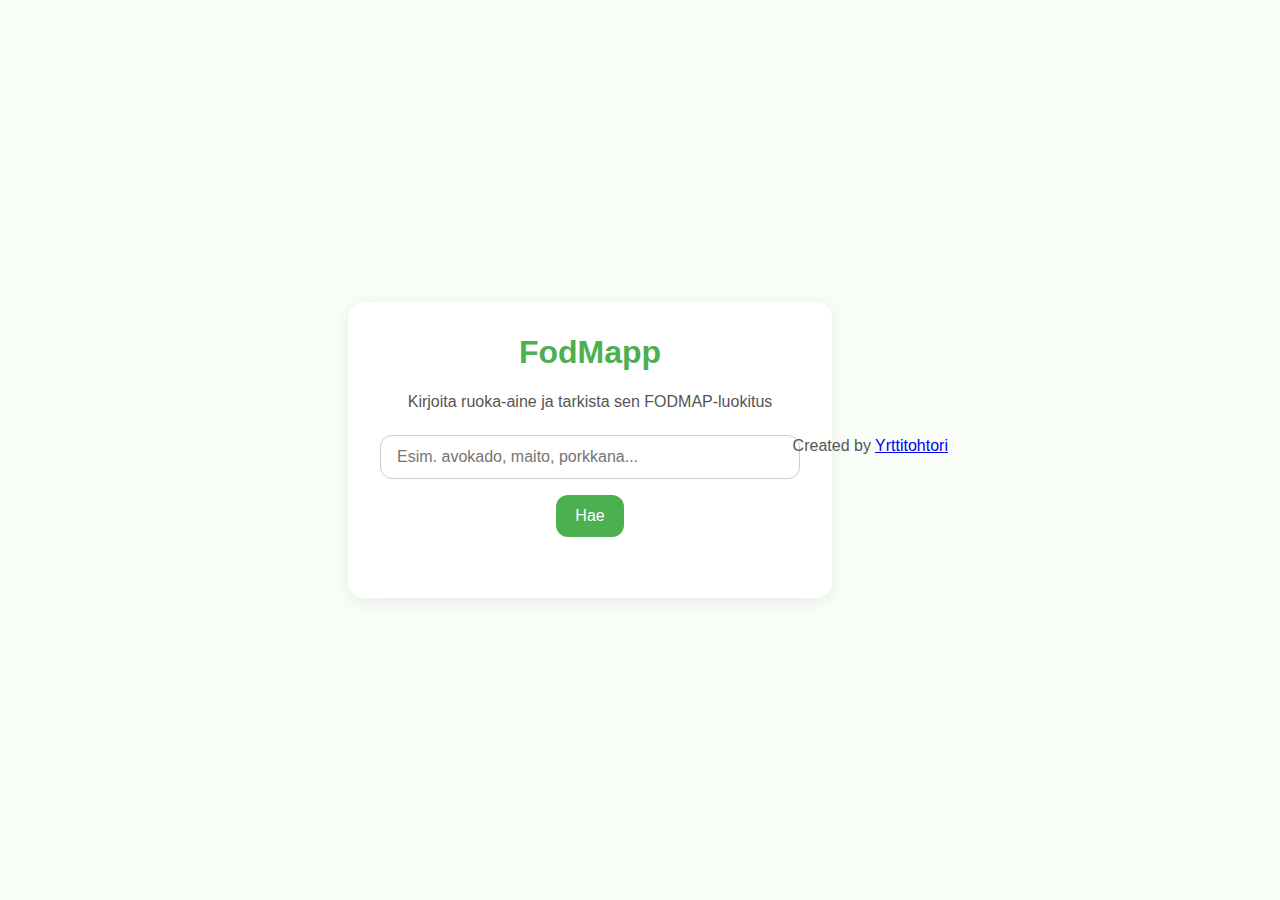
<file: index.html>
<!DOCTYPE html>
<html lang="fi">
<head>
  <meta charset="UTF-8" />
  <meta name="viewport" content="width=device-width, initial-scale=1.0" />
  <title>FodMapp – Ilmainen FODMAP-sovellus</title>
  <link rel="stylesheet" href="style.css" />
</head>
<body>
  <main class="main">
    <div class="container">
      <h1>FodMapp</h1>
      <p>Kirjoita ruoka-aine ja tarkista sen FODMAP-luokitus</p>
      <input type="text" id="search" placeholder="Esim. avokado, maito, porkkana..." />
      <button onclick="searchFood()">Hae</button>
      <div id="result"></div>
    </div>
  </main>

  <footer class="footer">
    <p>Created by <a href="https://yrttitohtori.fi" target="_blank" rel="noopener noreferrer">Yrttitohtori</a></p>
  </footer>

  <script src="app.js"></script>
</body>
</html>
</file>
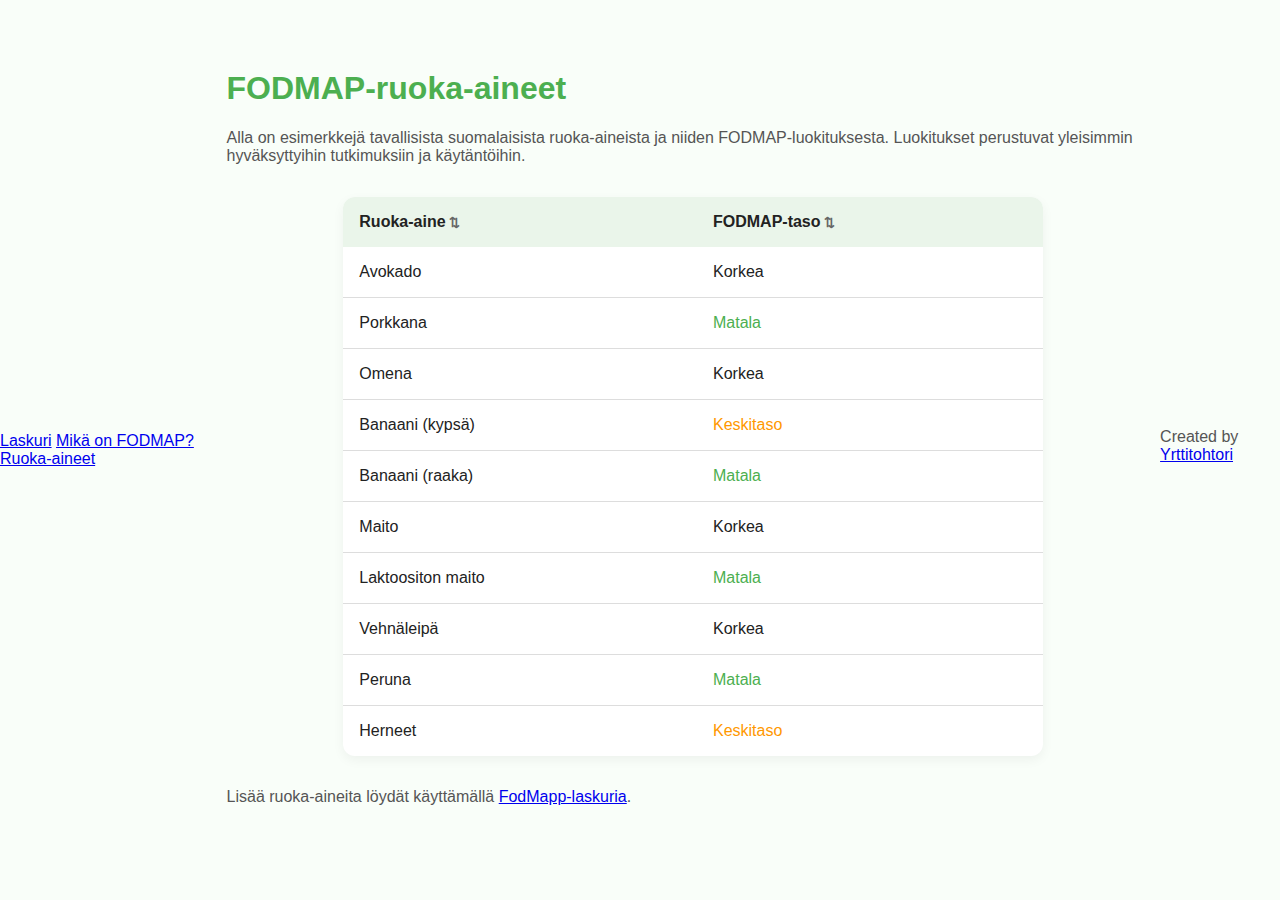
<file: fodmap-ruoka-aineet.html>
<!DOCTYPE html>
<html lang="fi">
<head>
  <meta charset="UTF-8" />
  <meta name="viewport" content="width=device-width, initial-scale=1.0" />
  <title>FODMAP-ruoka-aineet | FodMapp</title>
  <link rel="stylesheet" href="style.css" />
  <style>
    .fodmap-table {
      width: 100%;
      border-collapse: collapse;
      margin: 2em auto;
      max-width: 700px;
      background-color: #fff;
      box-shadow: 0 4px 12px rgba(0,0,0,0.05);
      border-radius: 12px;
      overflow: hidden;
    }

    .fodmap-table th,
    .fodmap-table td {
      padding: 1em;
      text-align: left;
    }

    .fodmap-table th {
      background-color: #eaf5ea;
      font-weight: bold;
      cursor: pointer;
      user-select: none;
      position: relative;
    }

    .fodmap-table th::after {
      content: " ⇅";
      font-size: 0.8em;
      color: #666;
    }

    .fodmap-table th.sort-asc::after {
      content: " ▲";
    }

    .fodmap-table th.sort-desc::after {
      content: " ▼";
    }

    .fodmap-table tr:not(:last-child) {
      border-bottom: 1px solid #ddd;
    }
  </style>
</head>
<body>
  <nav class="nav">
    <a href="index.html">Laskuri</a>
    <a href="mika-on-fodmap.html">Mikä on FODMAP?</a>
    <a href="fodmap-ruoka-aineet.html">Ruoka-aineet</a>
  </nav>

  <main class="content">
    <h1>FODMAP-ruoka-aineet</h1>
    <p>Alla on esimerkkejä tavallisista suomalaisista ruoka-aineista ja niiden FODMAP-luokituksesta.
    Luokitukset perustuvat yleisimmin hyväksyttyihin tutkimuksiin ja käytäntöihin.</p>

    <table class="fodmap-table" id="foodTable">
      <thead>
        <tr>
          <th onclick="sortTable(0)">Ruoka-aine</th>
          <th onclick="sortTable(1)">FODMAP-taso</th>
        </tr>
      </thead>
      <tbody>
        <tr><td>Avokado</td><td class="high">Korkea</td></tr>
        <tr><td>Porkkana</td><td class="low">Matala</td></tr>
        <tr><td>Omena</td><td class="high">Korkea</td></tr>
        <tr><td>Banaani (kypsä)</td><td class="medium">Keskitaso</td></tr>
        <tr><td>Banaani (raaka)</td><td class="low">Matala</td></tr>
        <tr><td>Maito</td><td class="high">Korkea</td></tr>
        <tr><td>Laktoositon maito</td><td class="low">Matala</td></tr>
        <tr><td>Vehnäleipä</td><td class="high">Korkea</td></tr>
        <tr><td>Peruna</td><td class="low">Matala</td></tr>
        <tr><td>Herneet</td><td class="medium">Keskitaso</td></tr>
      </tbody>
    </table>

    <p>Lisää ruoka-aineita löydät käyttämällä <a href="index.html">FodMapp-laskuria</a>.</p>
  </main>

  <footer class="footer">
    <p>Created by <a href="https://yrttitohtori.fi" target="_blank" rel="noopener noreferrer">Yrttitohtori</a></p>
  </footer>

  <script>
    let sortDirection = [true, true];

    function sortTable(columnIndex) {
      const table = document.getElementById("foodTable");
      const tbody = table.querySelector("tbody");
      const rows = Array.from(tbody.querySelectorAll("tr"));
      const headers = table.querySelectorAll("th");

      headers.forEach(th => th.classList.remove("sort-asc", "sort-desc"));

      rows.sort((a, b) => {
        let aText = a.children[columnIndex].textContent.trim().toLowerCase();
        let bText = b.children[columnIndex].textContent.trim().toLowerCase();

        if (columnIndex === 1) {
          const order = { "korkea": 3, "keskitaso": 2, "matala": 1 };
          return sortDirection[1]
            ? order[bText] - order[aText]
            : order[aText] - order[bText];
        }

        return sortDirection[columnIndex]
          ? aText.localeCompare(bText)
          : bText.localeCompare(aText);
      });

      rows.forEach(row => tbody.appendChild(row));

      headers[columnIndex].classList.add(
        sortDirection[columnIndex] ? "sort-desc" : "sort-asc"
      );

      sortDirection[columnIndex] = !sortDirection[columnIndex];
    }
  </script>
</body>
</html>
</file>
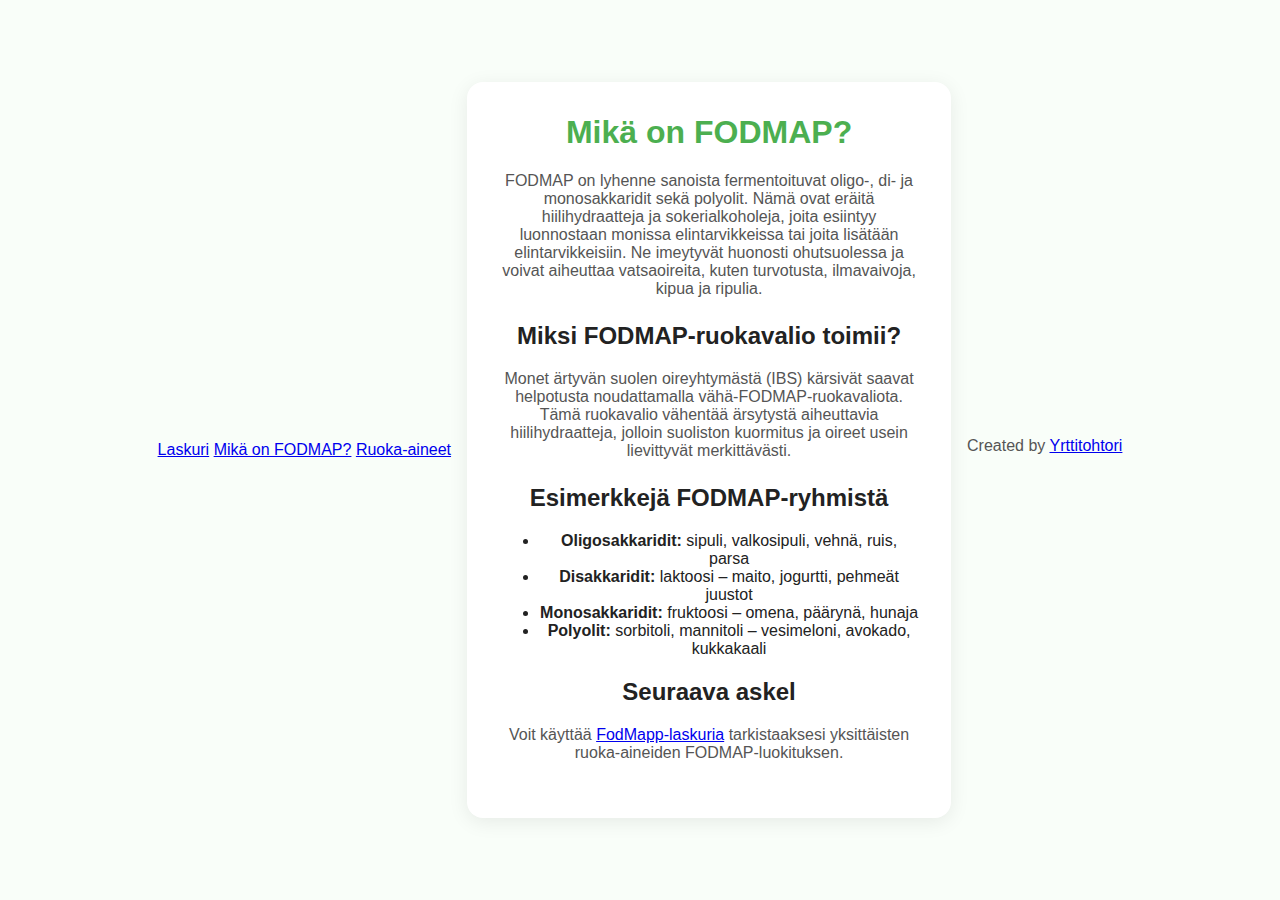
<file: mika-on-fodmap.html>
<!DOCTYPE html>
<html lang="fi">
<head>
  <meta charset="UTF-8" />
  <meta name="viewport" content="width=device-width, initial-scale=1.0" />
  <title>Mikä on FODMAP? – FodMapp</title>
  <meta name="description" content="Mikä on FODMAP? Lue yksinkertainen selitys ja selvitä, mitä FODMAP-hiilihydraatit ovat ja miksi ne vaikuttavat vatsan hyvinvointiin.">
  <link rel="stylesheet" href="style.css" />
</head>
<body>
  <nav class="nav">
    <a href="index.html">Laskuri</a>
    <a href="mika-on-fodmap.html">Mikä on FODMAP?</a>
    <a href="fodmap-ruoka-aineet.html">Ruoka-aineet</a>
  </nav>

  <main class="main">
    <div class="container">
      <h1>Mikä on FODMAP?</h1>

      <p>
        FODMAP on lyhenne sanoista fermentoituvat oligo-, di- ja monosakkaridit sekä polyolit. Nämä ovat eräitä hiilihydraatteja ja sokerialkoholeja, joita esiintyy luonnostaan monissa elintarvikkeissa tai joita lisätään elintarvikkeisiin. Ne imeytyvät huonosti ohutsuolessa ja voivat aiheuttaa vatsaoireita, kuten turvotusta, ilmavaivoja, kipua ja ripulia.
      </p>

      <h2>Miksi FODMAP-ruokavalio toimii?</h2>
      <p>
        Monet ärtyvän suolen oireyhtymästä (IBS) kärsivät saavat helpotusta noudattamalla vähä-FODMAP-ruokavaliota. Tämä ruokavalio vähentää ärsytystä aiheuttavia hiilihydraatteja, jolloin suoliston kuormitus ja oireet usein lievittyvät merkittävästi.
      </p>

      <h2>Esimerkkejä FODMAP-ryhmistä</h2>
      <ul>
        <li><strong>Oligosakkaridit:</strong> sipuli, valkosipuli, vehnä, ruis, parsa</li>
        <li><strong>Disakkaridit:</strong> laktoosi – maito, jogurtti, pehmeät juustot</li>
        <li><strong>Monosakkaridit:</strong> fruktoosi – omena, päärynä, hunaja</li>
        <li><strong>Polyolit:</strong> sorbitoli, mannitoli – vesimeloni, avokado, kukkakaali</li>
      </ul>

      <h2>Seuraava askel</h2>
      <p>
        Voit käyttää <a href="index.html">FodMapp-laskuria</a> tarkistaaksesi yksittäisten ruoka-aineiden FODMAP-luokituksen.
      </p>
    </div>
  </main>

  <footer class="footer">
    <p>Created by <a href="https://yrttitohtori.fi" target="_blank" rel="noopener noreferrer">Yrttitohtori</a></p>
  </footer>
</body>
</html>
</file>
<file: style.css>
body {
  font-family: 'Segoe UI', Roboto, sans-serif;
  background-color: #f9fef9;
  color: #222;
  margin: 0;
  padding: 0;
  display: flex;
  justify-content: center;
  align-items: center;
  min-height: 100vh;
}

.container {
  width: 100%;
  max-width: 420px;
  background: #ffffff;
  padding: 2em;
  margin: 1em;
  border-radius: 16px;
  box-shadow: 0 4px 20px rgba(0, 0, 0, 0.08);
  text-align: center;
}

h1 {
  margin-top: 0;
  color: #4caf50;
  font-size: 2rem;
}

p {
  font-size: 1rem;
  margin-bottom: 1.5em;
  color: #555;
}

input[type="text"] {
  width: 100%;
  padding: 0.75em 1em;
  font-size: 1rem;
  border: 1px solid #ccc;
  border-radius: 12px;
  margin-bottom: 1em;
  box-sizing: border-box;
}

button {
  background-color: #4caf50;
  color: white;
  border: none;
  padding: 0.75em 1.2em;
  font-size: 1rem;
  border-radius: 12px;
  cursor: pointer;
  transition: background-color 0.2s ease;
}

button:hover {
  background-color: #43a047;
}

#result {
  margin-top: 1.5em;
  font-size: 1.2rem;
  font-weight: 600;
}

.low {
  color: #4caf50;
}
.medium {
  color: #ff9800;

  .footer {
  margin-top: 4em;
  padding: 1em 0;
  text-align: center;
  font-size: 0.9em;
  color: #777;
  background-color: #f8fdf8; /* erittäin vaalea vihreä tausta */
  border-top: 1px solid #e0f0e0;
}

/* Footer styles */
.footer {
  text-align: center;
  font-size: 0.9em;
  color: #777;
  background-color: #f8fdf8;
  border-top: 1px solid #e0f0e0;
  padding: 1em;
  margin-top: 4em;
}

/* Ensure the page stretches full height */
html, body {
  height: 100%;
  display: flex;
  flex-direction: column;
}

.container {
  flex: 1; /* Push footer to the bottom */
}

/* Footer link styling */
.footer a {
  color: #4a9c4a;
  text-decoration: none;
}

.footer a:hover {
  text-decoration: underline;
}
</file>
